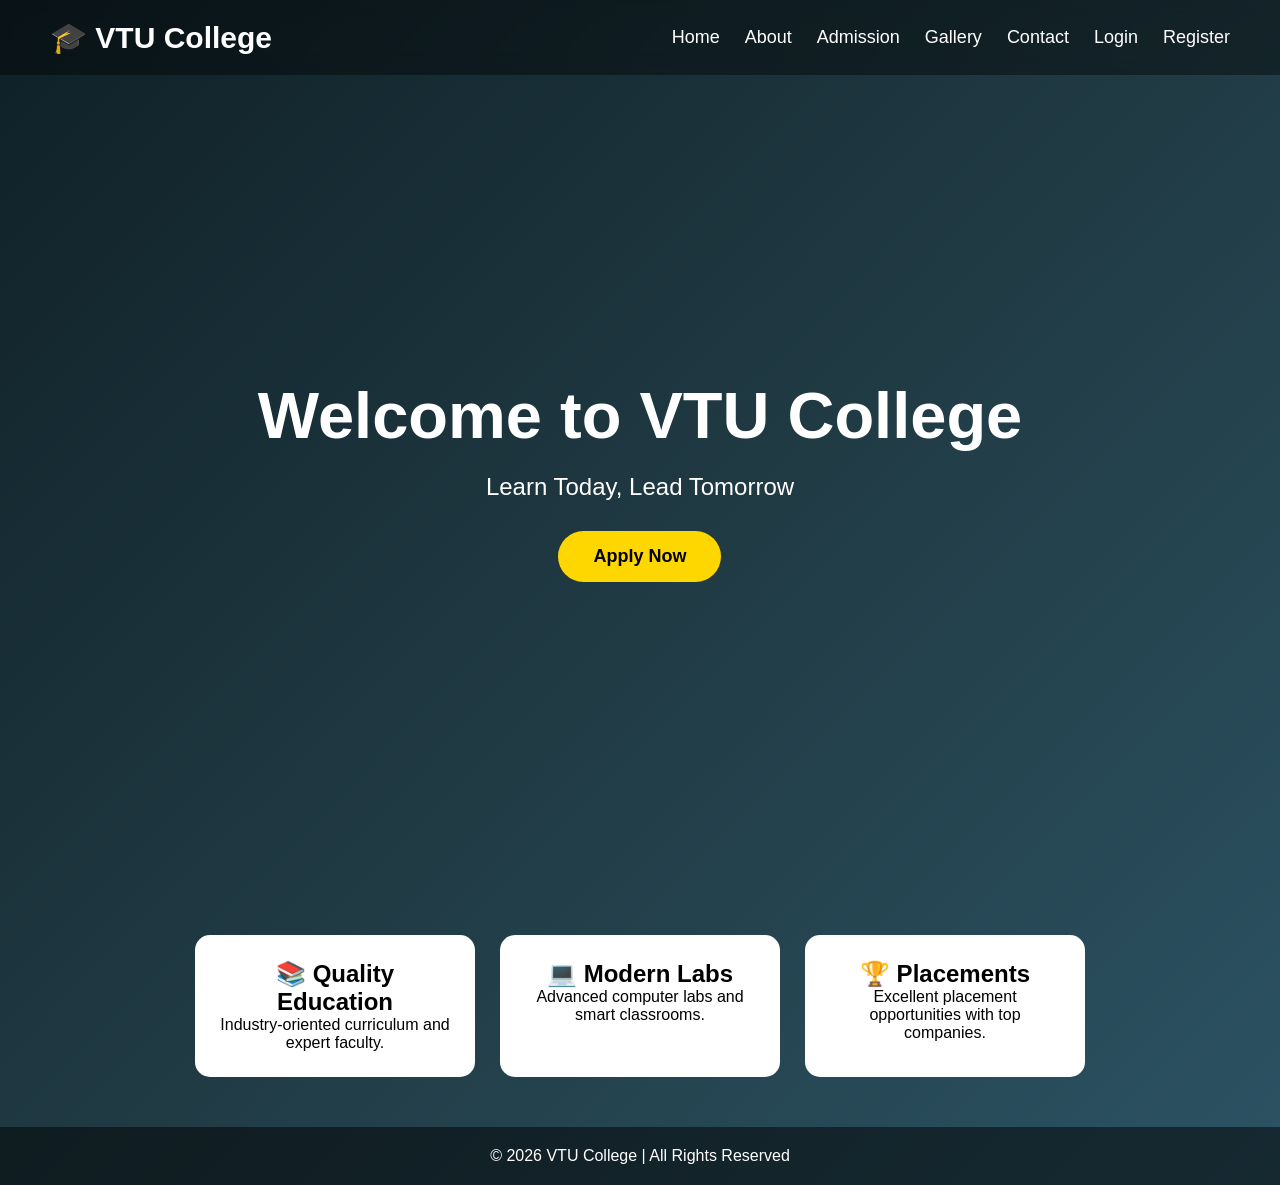
<file: index.html>
<!DOCTYPE html>
<html lang="en">
<head>
<meta charset="UTF-8">
<meta name="viewport" content="width=device-width, initial-scale=1.0">
<title>VTU College</title>

<style>
*{
    margin:0;
    padding:0;
    box-sizing:border-box;
    font-family:Arial, sans-serif;
}

body{
    background:linear-gradient(135deg,#0f2027,#203a43,#2c5364);
    color:white;
}

/* Navigation */
nav{
    display:flex;
    justify-content:space-between;
    align-items:center;
    padding:20px 50px;
    background:rgba(0,0,0,0.4);
    backdrop-filter:blur(10px);
}

.logo{
    font-size:30px;
    font-weight:bold;
}

nav ul{
    display:flex;
    list-style:none;
}

nav ul li{
    margin-left:25px;
}

nav ul li a{
    color:white;
    text-decoration:none;
    font-size:18px;
    transition:0.3s;
}

nav ul li a:hover{
    color:#ffd700;
}

/* Hero Section */
.hero{
    min-height:90vh;
    display:flex;
    justify-content:center;
    align-items:center;
    text-align:center;
    padding:20px;
}

.hero-content{
    max-width:800px;
}

.hero h1{
    font-size:65px;
    margin-bottom:20px;
    animation:fadeIn 2s ease;
}

.hero p{
    font-size:24px;
    margin-bottom:30px;
    animation:fadeIn 3s ease;
}

.btn{
    display:inline-block;
    padding:15px 35px;
    background:#ffd700;
    color:black;
    text-decoration:none;
    border-radius:50px;
    font-size:18px;
    font-weight:bold;
    transition:0.4s;
}

.btn:hover{
    transform:scale(1.1);
    background:white;
}

/* Features */
.features{
    display:flex;
    justify-content:center;
    gap:25px;
    flex-wrap:wrap;
    padding:50px 20px;
}

.card{
    background:white;
    color:black;
    width:280px;
    padding:25px;
    border-radius:15px;
    text-align:center;
    transition:0.4s;
}

.card:hover{
    transform:translateY(-10px);
    box-shadow:0 10px 20px rgba(255,255,255,0.2);
}

/* Footer */
footer{
    text-align:center;
    padding:20px;
    background:rgba(0,0,0,0.5);
}

/* Animation */
@keyframes fadeIn{
    from{
        opacity:0;
        transform:translateY(-50px);
    }
    to{
        opacity:1;
        transform:translateY(0);
    }
}

@media(max-width:768px){

    nav{
        flex-direction:column;
    }

    nav ul{
        margin-top:15px;
        flex-wrap:wrap;
        justify-content:center;
    }

    .hero h1{
        font-size:40px;
    }

    .hero p{
        font-size:18px;
    }
}
</style>

</head>
<body>

<nav>
    <div class="logo">🎓 VTU College</div>

    <ul>
        <li><a href="index.html">Home</a></li>
        <li><a href="about.html">About</a></li>
        <li><a href="admission.html">Admission</a></li>
        <li><a href="gallery.html">Gallery</a></li>
        <li><a href="contact.html">Contact</a></li>
        <li><a href="login.html">Login</a></li>   
        <li><a href="registration.html">Register</a></li>
</ul>
</nav>
</nav>

<section class="hero">
    <div class="hero-content">
        <h1>Welcome to VTU College</h1>
        <p>Learn Today, Lead Tomorrow</p>

        <a href="#" class="btn">Apply Now</a>
    </div>
</section>

<section class="features">

    <div class="card">
        <h2>📚 Quality Education</h2>
        <p>Industry-oriented curriculum and expert faculty.</p>
    </div>

    <div class="card">
        <h2>💻 Modern Labs</h2>
        <p>Advanced computer labs and smart classrooms.</p>
    </div>

    <div class="card">
        <h2>🏆 Placements</h2>
        <p>Excellent placement opportunities with top companies.</p>
    </div>

</section>

<footer>
    <p>© 2026 VTU College | All Rights Reserved</p>
</footer>

</body>
</html>
</file>
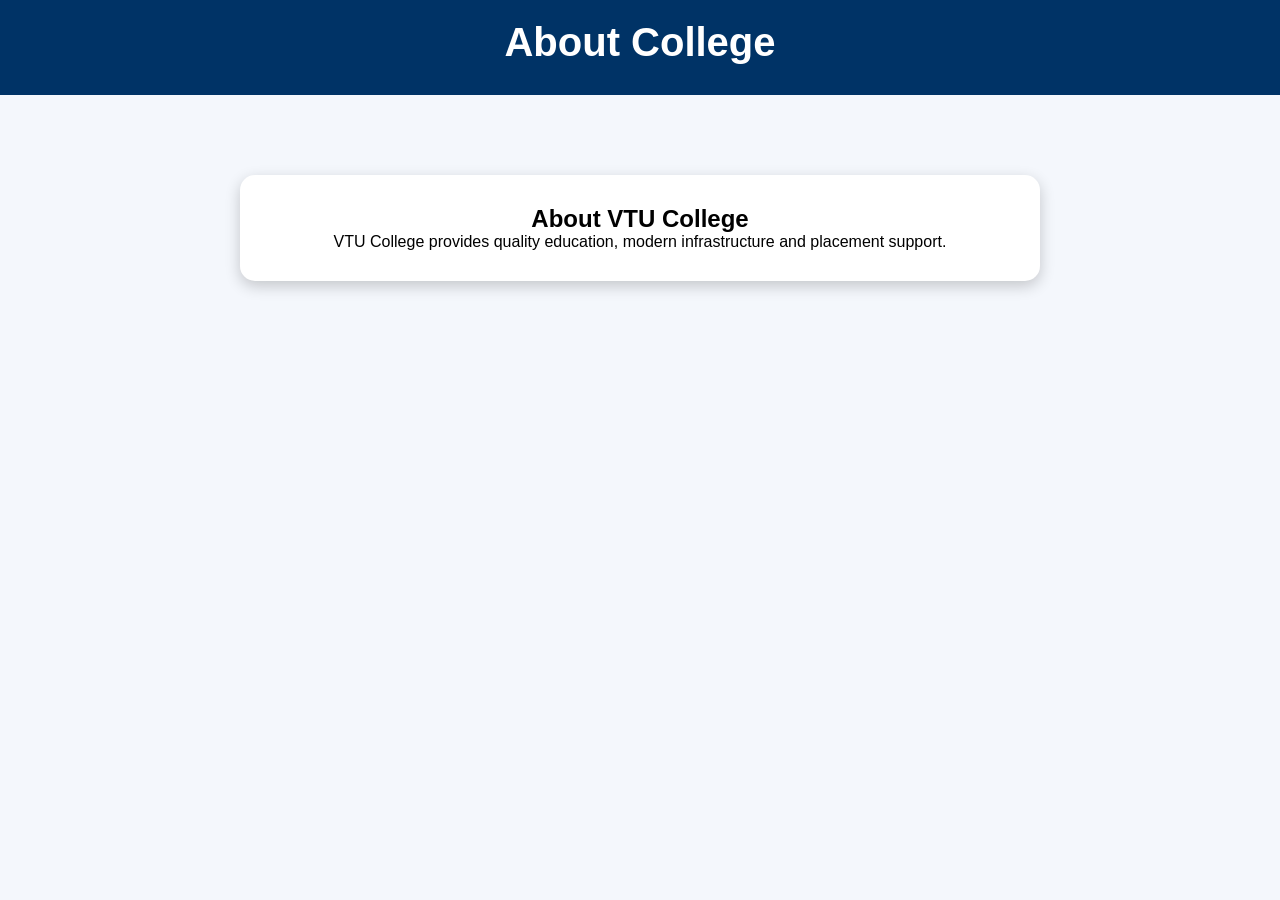
<file: about.html>
<!DOCTYPE html>
<html>
<head>
<title>About Us</title>
<link rel="stylesheet" href="style.css">
</head>

<body>

<header><h1>About College</h1></header>

<section class="section">
<div class="card">
<h2>About VTU College</h2>
<p>
VTU College provides quality education,
modern infrastructure and placement support.
</p>
</div>
</section>

</body>
</html>
</file>
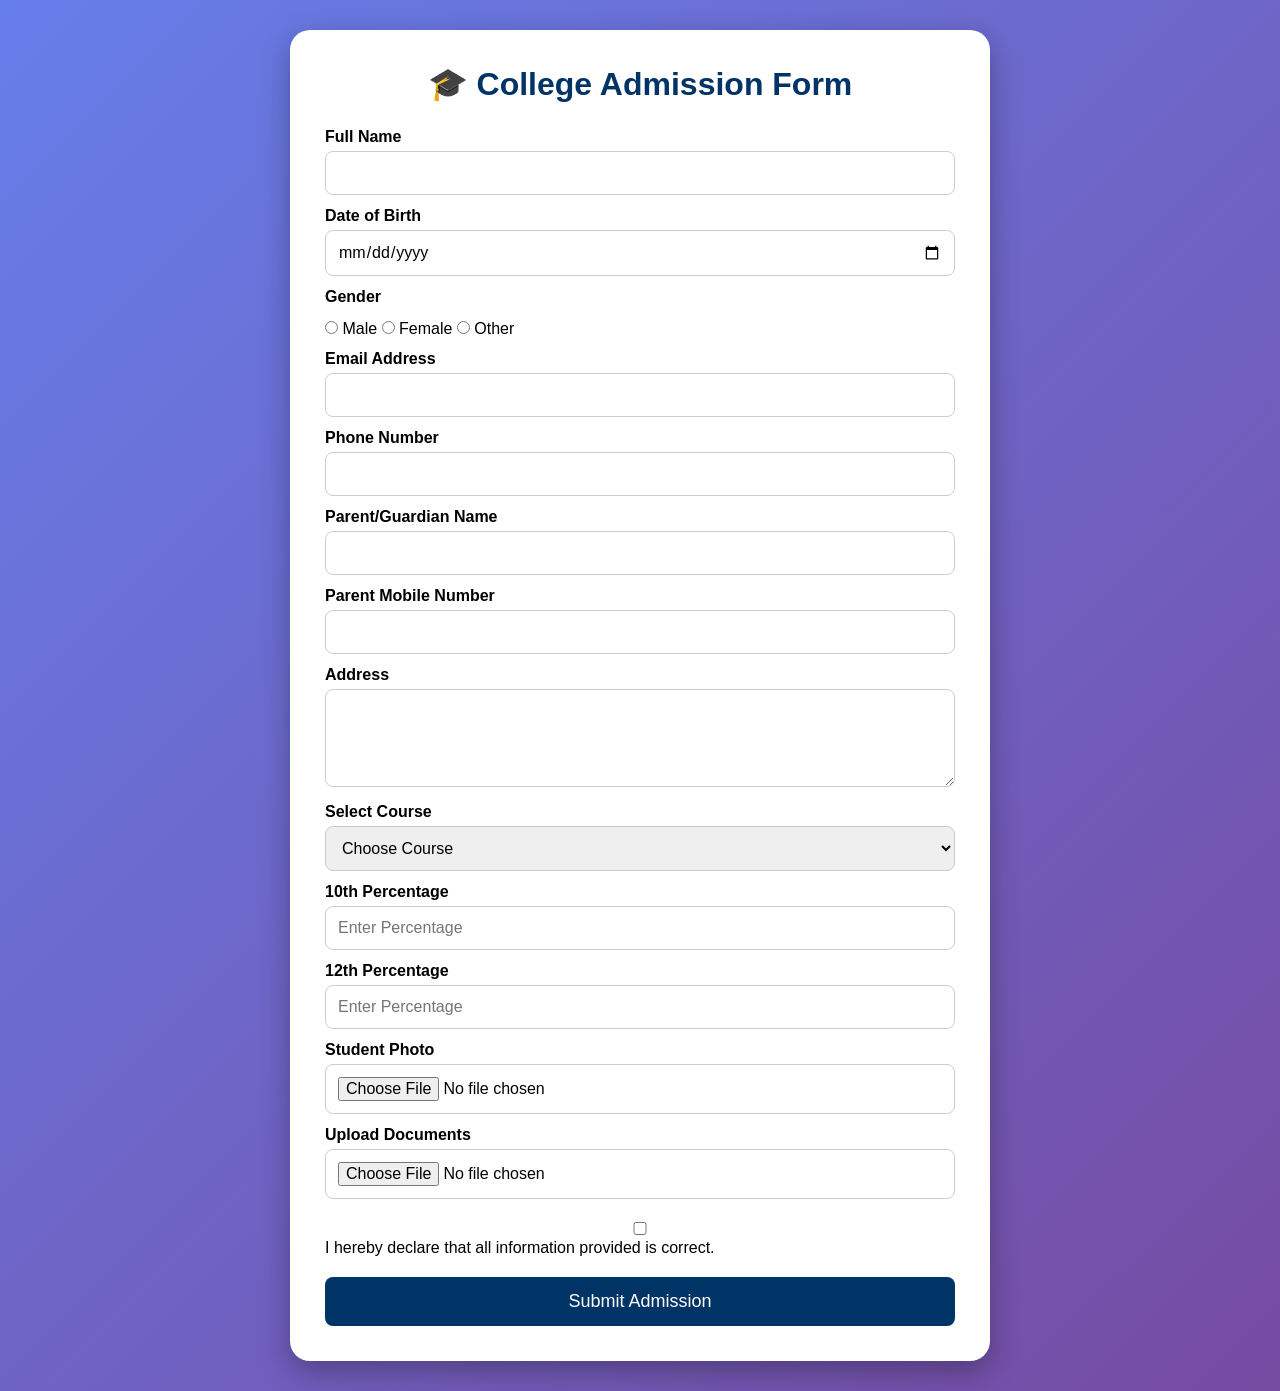
<file: admission.html>
<!DOCTYPE html>
<html lang="en">
<head>
<meta charset="UTF-8">
<meta name="viewport" content="width=device-width, initial-scale=1.0">
<title>College Admission Form</title>

<style>

*{
    margin:0;
    padding:0;
    box-sizing:border-box;
    font-family:Arial, sans-serif;
}

body{
    background:linear-gradient(135deg,#667eea,#764ba2);
    min-height:100vh;
    display:flex;
    justify-content:center;
    align-items:center;
    padding:30px;
}

.container{
    width:100%;
    max-width:700px;
    background:white;
    padding:35px;
    border-radius:20px;
    box-shadow:0 10px 30px rgba(0,0,0,0.3);
}

h1{
    text-align:center;
    color:#003366;
    margin-bottom:25px;
}

label{
    font-weight:bold;
    display:block;
    margin-top:12px;
}

input,
select,
textarea{
    width:100%;
    padding:12px;
    margin-top:5px;
    border:1px solid #ccc;
    border-radius:8px;
    font-size:16px;
}

.gender{
    margin-top:10px;
}

.gender input{
    width:auto;
}

button{
    width:100%;
    padding:14px;
    margin-top:20px;
    background:#003366;
    color:white;
    border:none;
    border-radius:8px;
    font-size:18px;
    cursor:pointer;
}

button:hover{
    background:#0055aa;
}

#successMessage{
    display:none;
    margin-top:20px;
    text-align:center;
    color:green;
    font-size:22px;
    font-weight:bold;
}

</style>
</head>

<body>

<div class="container">

<h1>🎓 College Admission Form</h1>

<form id="admissionForm">

<label>Full Name</label>
<input type="text" required>

<label>Date of Birth</label>
<input type="date" required>

<label>Gender</label>
<div class="gender">
<input type="radio" name="gender"> Male
<input type="radio" name="gender"> Female
<input type="radio" name="gender"> Other
</div>

<label>Email Address</label>
<input type="email" required>

<label>Phone Number</label>
<input type="tel" required>

<label>Parent/Guardian Name</label>
<input type="text" required>

<label>Parent Mobile Number</label>
<input type="tel" required>

<label>Address</label>
<textarea rows="4"></textarea>

<label>Select Course</label>
<select required>
<option value="">Choose Course</option>
<option>BCA</option>
<option>MCA</option>
<option>BBA</option>
<option>MBA</option>
<option>B.Com</option>
<option>B.Tech</option>
<option>M.Tech</option>
</select>

<label>10th Percentage</label>
<input type="number" placeholder="Enter Percentage">

<label>12th Percentage</label>
<input type="number" placeholder="Enter Percentage">

<label>Student Photo</label>
<input type="file" accept="image/*">

<label>Upload Documents</label>
<input type="file">

<br><br>

<input type="checkbox" required>
I hereby declare that all information provided is correct.

<button type="submit">Submit Admission</button>

</form>

<div id="successMessage">
✅ Admission Form Submitted Successfully!
</div>

</div>

<script>

document.getElementById("admissionForm").addEventListener("submit", function(event){

event.preventDefault();

document.getElementById("successMessage").style.display = "block";

this.reset();

});

</script>

</body>
</html>
</file>
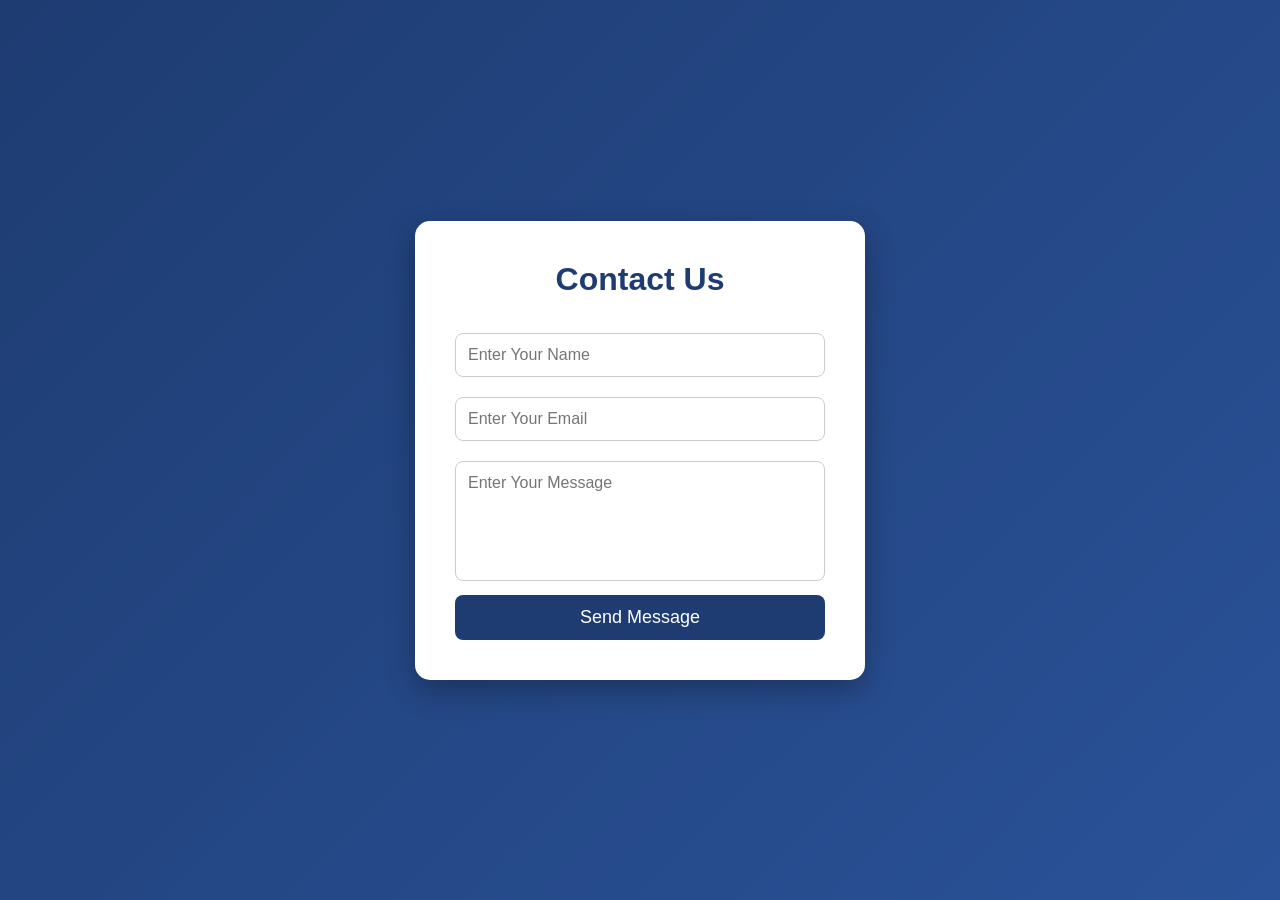
<file: contact.html>
<!DOCTYPE html>
<html>
<head>
    <title>Contact Us</title>
    <style>
        *{
            margin:0;
            padding:0;
            box-sizing:border-box;
            font-family:Arial, sans-serif;
        }

        body{
            background:linear-gradient(135deg,#1e3c72,#2a5298);
            min-height:100vh;
            display:flex;
            justify-content:center;
            align-items:center;
        }

        .contact-box{
            background:white;
            padding:40px;
            width:450px;
            border-radius:15px;
            box-shadow:0 10px 30px rgba(0,0,0,0.3);
            animation:fadeIn 1s ease;
        }

        .contact-box h1{
            text-align:center;
            margin-bottom:25px;
            color:#1e3c72;
        }

        input, textarea{
            width:100%;
            padding:12px;
            margin:10px 0;
            border:1px solid #ccc;
            border-radius:8px;
            font-size:16px;
        }

        textarea{
            height:120px;
            resize:none;
        }

        button{
            width:100%;
            padding:12px;
            background:#1e3c72;
            color:white;
            border:none;
            border-radius:8px;
            font-size:18px;
            cursor:pointer;
            transition:0.3s;
        }

        button:hover{
            background:#2a5298;
            transform:scale(1.05);
        }

        @keyframes fadeIn{
            from{
                opacity:0;
                transform:translateY(-20px);
            }
            to{
                opacity:1;
                transform:translateY(0);
            }
        }
    </style>
</head>
<body>

<div class="contact-box">
    <h1>Contact Us</h1>

    <form>
        <input type="text" placeholder="Enter Your Name" required>

        <input type="email" placeholder="Enter Your Email" required>

        <textarea placeholder="Enter Your Message"></textarea>

        <button type="submit">Send Message</button>
    </form>
</div>

</body>
</html>
</file>
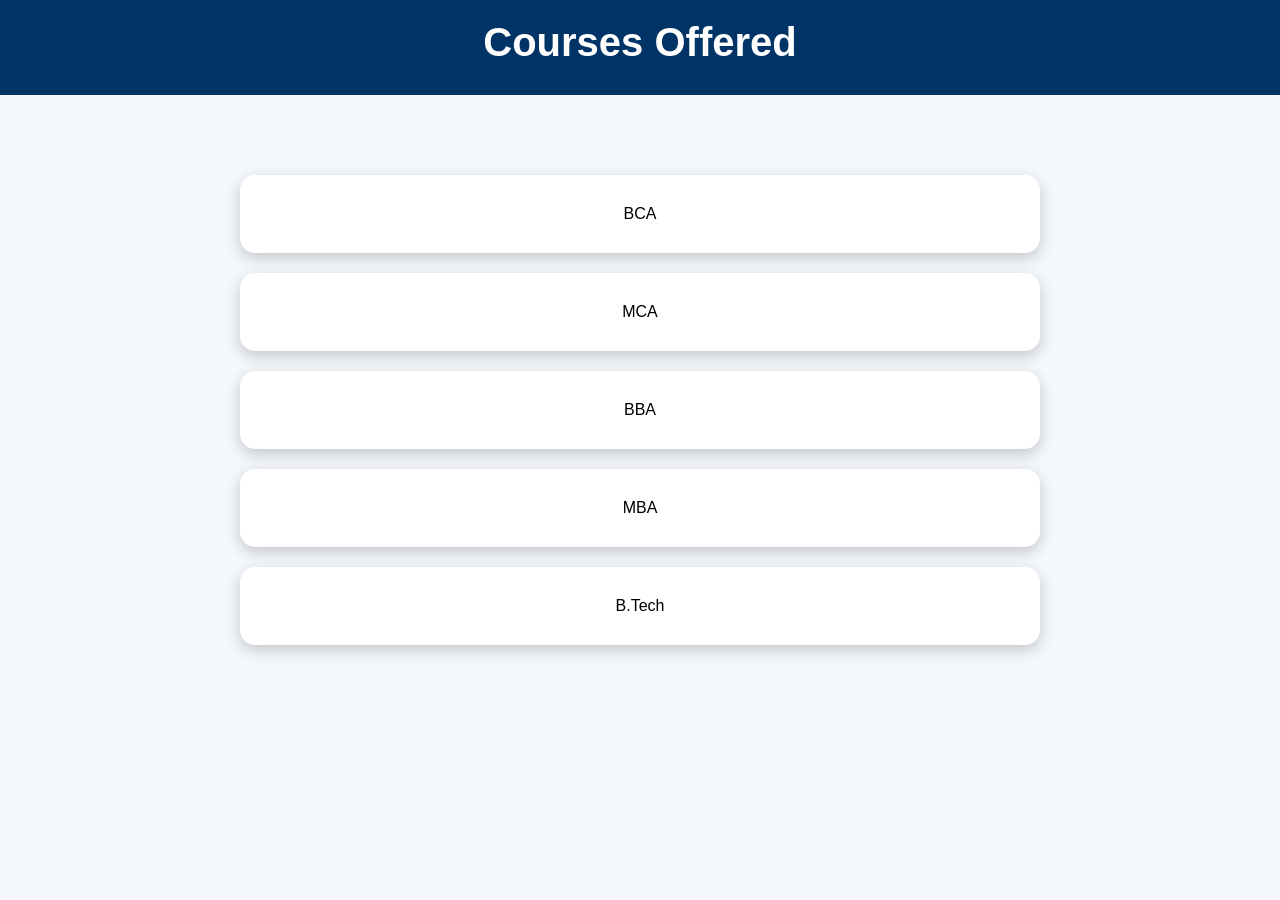
<file: courses.html>
<!DOCTYPE html>
<html>
<head>
<title>Courses</title>
<link rel="stylesheet" href="style.css">
</head>

<body>

<header><h1>Courses Offered</h1></header>

<section class="section">

<div class="card">BCA</div>
<div class="card">MCA</div>
<div class="card">BBA</div>
<div class="card">MBA</div>
<div class="card">B.Tech</div>

</section>

</body>
</html>
</file>
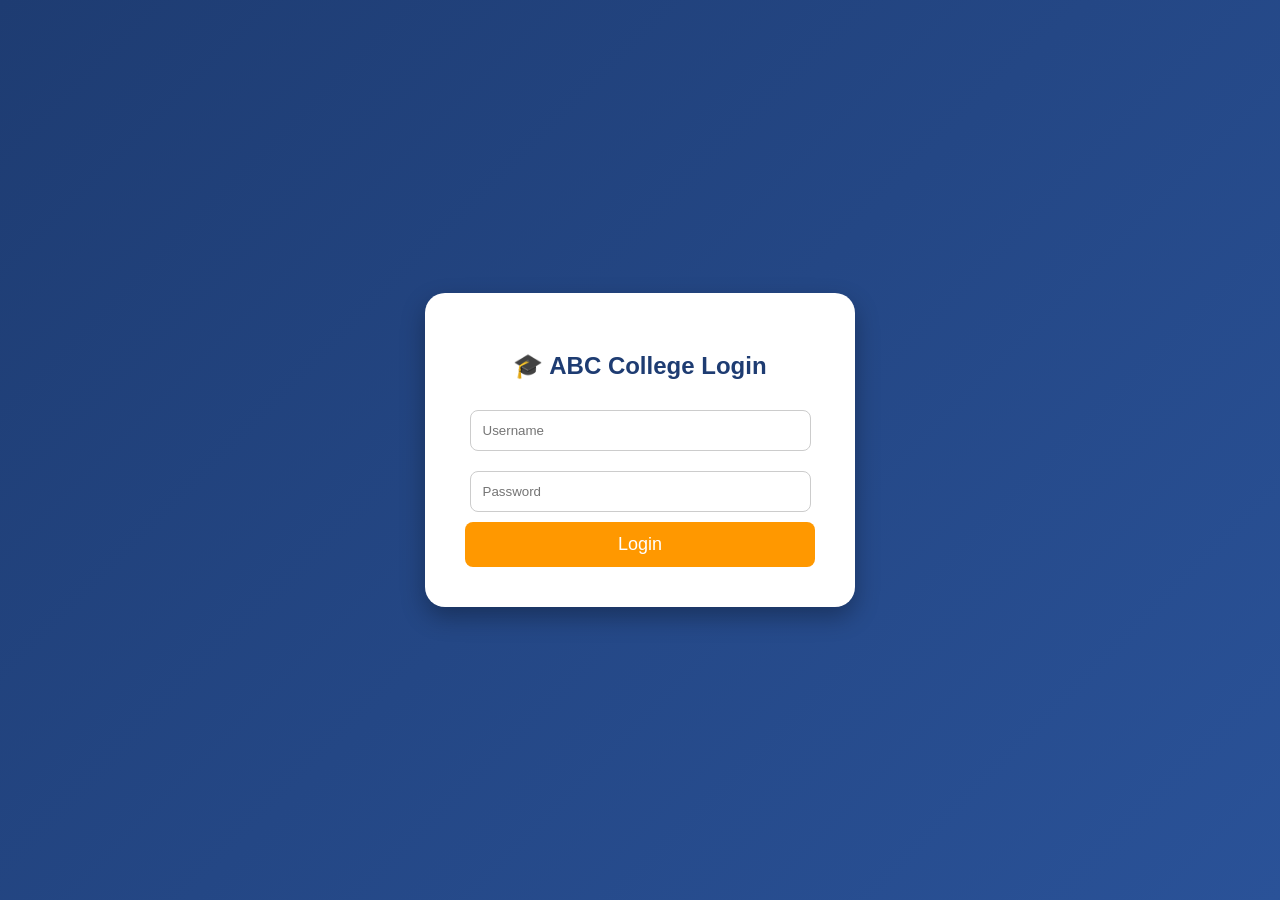
<file: login.html>
<!DOCTYPE html>
<html>
<head>
    <title>College Login</title>
    <style>
        body{
            margin:0;
            font-family:Arial, sans-serif;
            height:100vh;
            display:flex;
            justify-content:center;
            align-items:center;
            background:linear-gradient(135deg,#1e3c72,#2a5298);
        }

        .login-box{
            background:white;
            padding:40px;
            width:350px;
            border-radius:20px;
            text-align:center;
            box-shadow:0 10px 25px rgba(0,0,0,0.3);
            animation:slideIn 1s;
        }

        @keyframes slideIn{
            from{
                transform:translateY(-50px);
                opacity:0;
            }
            to{
                transform:translateY(0);
                opacity:1;
            }
        }

        h2{
            color:#1e3c72;
            margin-bottom:20px;
        }

        input{
            width:90%;
            padding:12px;
            margin:10px 0;
            border:1px solid #ccc;
            border-radius:8px;
        }

        button{
            width:100%;
            padding:12px;
            border:none;
            border-radius:8px;
            background:#ff9800;
            color:white;
            font-size:18px;
            cursor:pointer;
        }

        button:hover{
            background:#e68900;
        }
    </style>
</head>

<body>

<div class="login-box">
    <h2>🎓 ABC College Login</h2>

    <form action="index.html">
        <input type="text" placeholder="Username" required>
        <input type="password" placeholder="Password" required>

        <button type="submit">Login</button>
    </form>
</div>

</body>
</html>
</file>
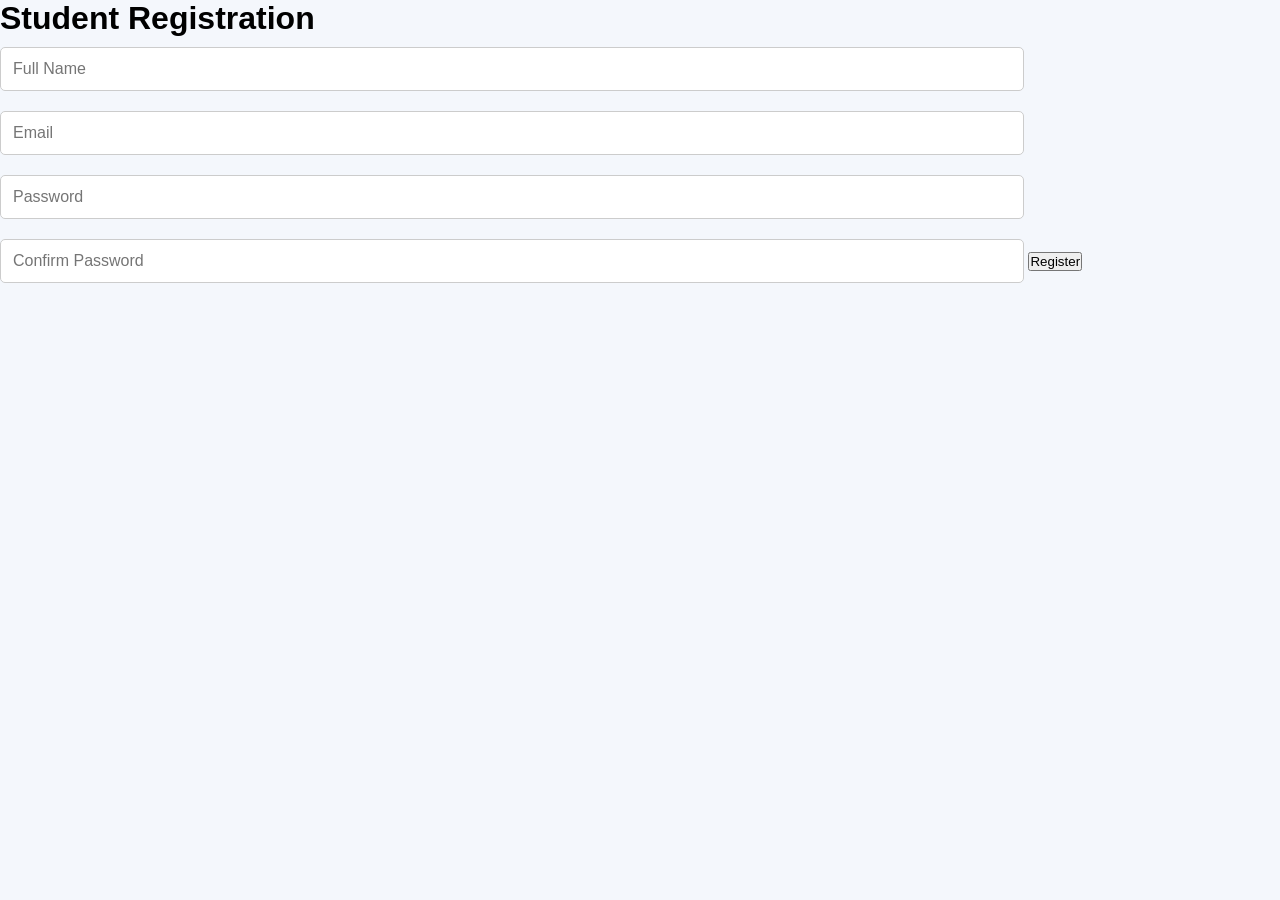
<file: registration.html>
<!DOCTYPE html>
<html>
<head>
<title>Register</title>
<link rel="stylesheet" href="style.css">
</head>
<body>

<div class="form-box">

<h1>Student Registration</h1>

<form>

<input type="text" placeholder="Full Name">

<input type="email" placeholder="Email">

<input type="password" placeholder="Password">

<input type="password" placeholder="Confirm Password">

<button type="submit">Register</button>

</form>

</div>

</body>
</html>
</file>
<file: style.css>
/* Reset */

*{
    margin:0;
    padding:0;
    box-sizing:border-box;
    font-family:Arial, sans-serif;
}

/* Body */

body{
    background:#f4f7fc;
    overflow-x:hidden;
}

/* Header */

header{
    background:#003366;
    color:white;
    text-align:center;
    padding:20px;
    position:sticky;
    top:0;
    z-index:1000;
}

header h1{
    font-size:40px;
    margin-bottom:10px;
}

/* Navigation */

nav a{
    color:white;
    text-decoration:none;
    margin:15px;
    font-size:18px;
    font-weight:bold;
    transition:0.3s;
}

nav a:hover{
    color:yellow;
}

/* Hero Section */

.hero{
    height:90vh;
    background:
    linear-gradient(rgba(0,0,0,0.5),
    rgba(0,0,0,0.5)),
    url('https://images.unsplash.com/photo-1523050854058-8df90110c9f1');

    background-size:cover;
    background-position:center;

    display:flex;
    justify-content:center;
    align-items:center;
    flex-direction:column;

    color:white;
    text-align:center;
}

.hero h2{
    font-size:60px;
    animation:slideDown 1.5s ease;
}

.hero p{
    font-size:24px;
    margin:20px;
    animation:fadeIn 2s ease;
}

/* Buttons */

.btn{
    background:#ff9800;
    color:white;
    border:none;
    padding:15px 30px;
    border-radius:30px;
    cursor:pointer;
    font-size:18px;
    transition:0.4s;
}

.btn:hover{
    background:red;
    transform:scale(1.1);
}

/* Sections */

.section{
    padding:60px 20px;
    text-align:center;
}

/* Cards */

.card{
    background:white;
    max-width:800px;
    margin:20px auto;
    padding:30px;
    border-radius:15px;
    box-shadow:0px 5px 15px rgba(0,0,0,0.2);
    transition:0.4s;
}

.card:hover{
    transform:translateY(-8px);
}

/* Gallery */

.gallery{
    display:flex;
    justify-content:center;
    flex-wrap:wrap;
    gap:20px;
}

.gallery img{
    width:300px;
    height:200px;
    object-fit:cover;
    border-radius:10px;
    transition:0.4s;
}

.gallery img:hover{
    transform:scale(1.05);
}

/* Forms */

input,
textarea,
select{
    width:80%;
    padding:12px;
    margin:10px 0;
    border:1px solid #ccc;
    border-radius:5px;
    font-size:16px;
}

/* Footer */

footer{
    background:#003366;
    color:white;
    text-align:center;
    padding:20px;
    margin-top:30px;
}

/* Animations */

@keyframes slideDown{
    from{
        opacity:0;
        transform:translateY(-50px);
    }
    to{
        opacity:1;
        transform:translateY(0);
    }
}

@keyframes fadeIn{
    from{
        opacity:0;
    }
    to{
        opacity:1;
    }
}

/* Mobile Responsive */

@media(max-width:768px){

.hero h2{
    font-size:35px;
}

.hero p{
    font-size:18px;
}

nav a{
    display:block;
    margin:10px;
}

input,
textarea,
select{
    width:95%;
}

.gallery img{
    width:90%;
}
}
</file>
